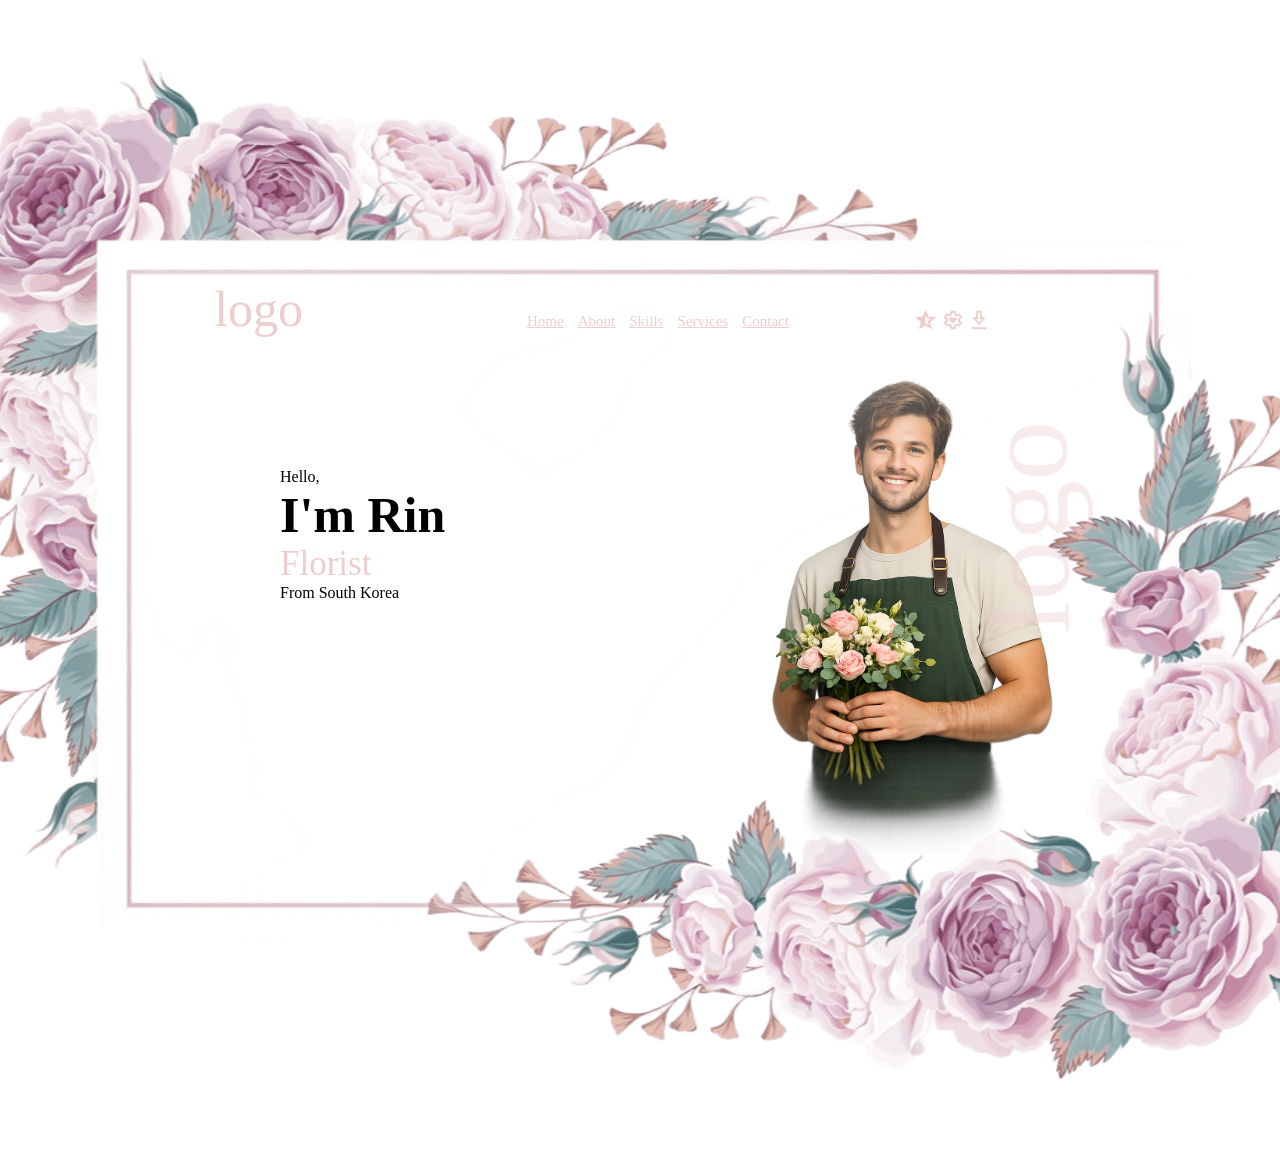
<file: index.html>
<!DOCTYPE html>
<html lang="en">
<head>
    <meta charset="UTF-8">
    <meta name="viewport" content="width=device-width, initial-scale=1.0">
    <title>Homework 2026.02.14</title>
   <link rel="stylesheet" href="style.css">
</head>
<body>
   <header class="page header">
    <div class="logo">
     <img src="./star.svg" width="25" height="100" alt=""> 
     <img src="./heart.svg" width="22" height="100" alt="">
     <img src="./download.svg" width="22" height="100" alt="">
     </div>

     <nav class="main-menu">
        <ul>
            <li class="h">logo</li> 
            <li><a href="#home">Home</a> </li>
            <li><a href="#about">About</a></li>
            <li><a href="#skills">Skills</a></li>
            <li><a href="#services">Services</a></li>
            <li><a href="#contact">Contact</a></li>
           
        </ul>
            
    </nav>

    <main>
        <article class="about-me">
        <div>Hello,</div>
        <div class="b"> I'm Rin</div>
        <div class="q">Florist</div>
        <div>From South Korea</div>
        </article>
        <div class="v">logo</div>
    </main>


   </header>
</body>
</html>
</file>
<file: style.css>
.main-menu ul {
margin-left: 100px;
  padding: 0;  
text-align: center;
margin-top: 250px;
}
.main-menu li {
  display: inline-block;
  margin-right: 10px;
  margin-top: 30px;
  font-size: 15px;
}

.main-menu a {
  color: #EECECD;
}

.logo {
 display: inline-block;
  float: right;
   margin-right: 290px;
  margin-top:20px;
}



body {
   
  margin: 0;
  padding: 0;
 background-image: 
  url('./background-image.png'), url('./man.png');
 background-size: cover, auto 600px;
background-position: center , 700px 340px; 
background-repeat: no-repeat , no-repeat;
min-height: 100vh;
}

.about-me {
  margin-left: 280px;
  margin-top: 130px;
}
.b{
    font-size: 50px;
    font-weight: bold;
}

.q{
 color: #EECECD;
 font-size: 35px;
}

.main-menu li.h {
    color: #EECECD;
    font-size: 50px;
    padding-right: 210px;
}

.v {
    transform: rotate(269deg);
    font-size: 120px;
    color: rgba(238, 206, 205, 0.4);
    text-align: right;
    margin-left: 780px;
    margin-top: 0px;
}

button{
    background-color: #EECECD;
    color: white;
   border: none;
   padding: 10px 10px;
   border-radius: 5px;
   margin-left: 280px;
   margin-top: 10px;
}
</file>
